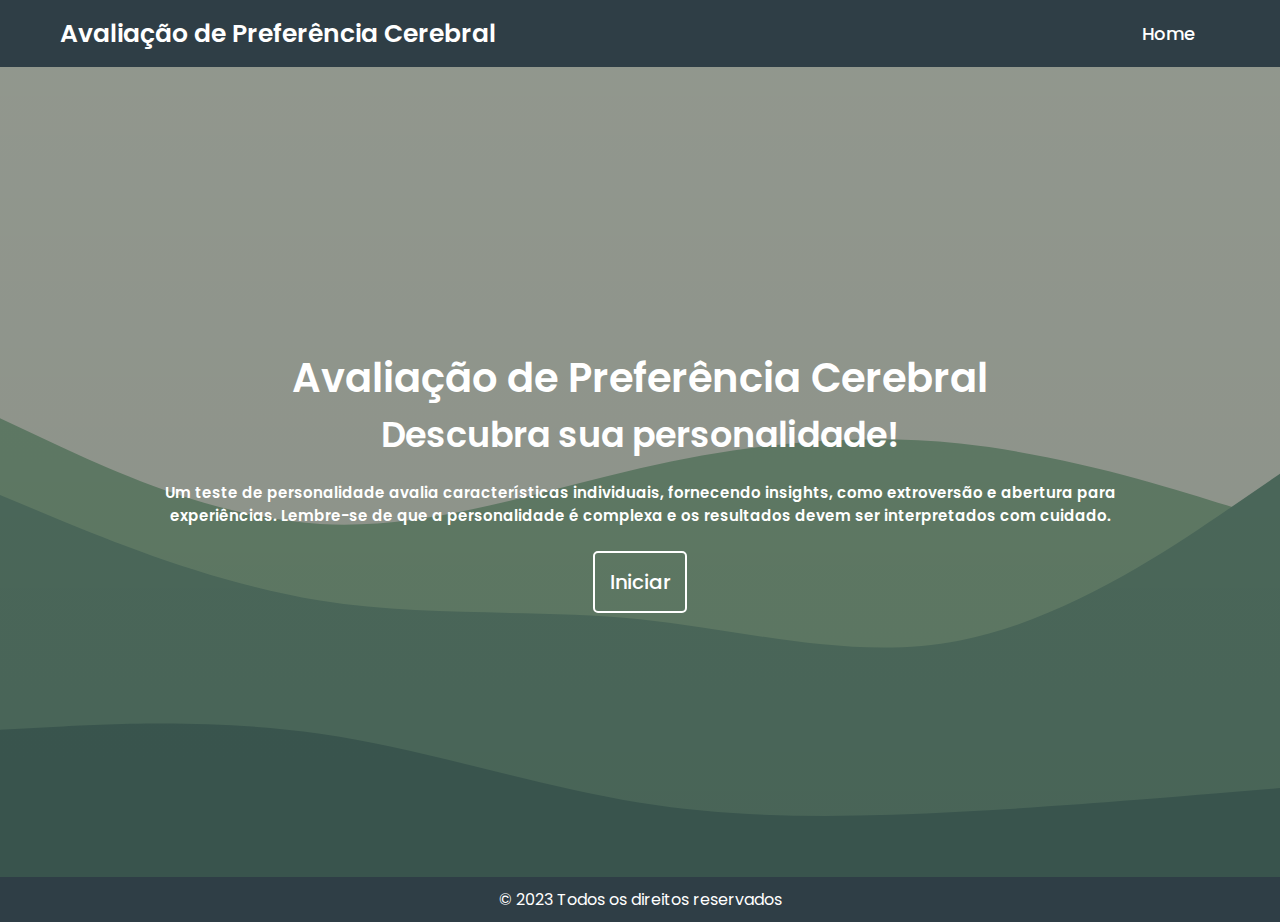
<file: index.html>
<!DOCTYPE html>
<html lang="pt-br">
<head>
    <link rel="icon" href="" type="image/png">
    <meta charset="UTF-8">
    <meta http-equiv="X-UA-Compatible" content="IE=edge">
    <meta name="viewport" content="width=device-width, initial-scale=1.0">
    <link rel="stylesheet" href="style.css">
    <script src="script.js" defer></script>
    <title>IBC</title>
</head>
<body>
        <div class="loader" id="loader">
            <div class="loader-icon"></div>
        </div>
        <nav>
            <div class="logo">
                <a href="index.html"> Avaliação de Preferência Cerebral </a>
            </div>

            <ul>
                <li> <a href="index.html"> Home </a> </li>
            </ul>

        </nav>
        <section class="banner" style="background: linear-gradient(rgba(0,0,0,0.281), rgba(0,0,0,0.308)), url('layered-waves-haikei\ \(1\).svg'); background-repeat: no-repeat; background-size:  cover;">
            <div class="texto">
            <h1 class="titulo">Avaliação de Preferência Cerebral</h1>
            <h2 class="sub_titulo">Descubra sua personalidade!</h2>
            <h3 class="frase">Um teste de personalidade avalia características individuais, fornecendo insights, como extroversão e abertura para <br>
                experiências. Lembre-se de que a personalidade é complexa e os resultados devem ser interpretados com cuidado.</h3>
            <div class="botoes">
                <a href="pastel.html" class="n-overlay">Iniciar</a>
            </div>
            </div>
        </section>

        <footer class="footer">
            <p>&copy; 2023 Todos os direitos reservados</p>
        </footer>
    
</body>
</html>
</file>
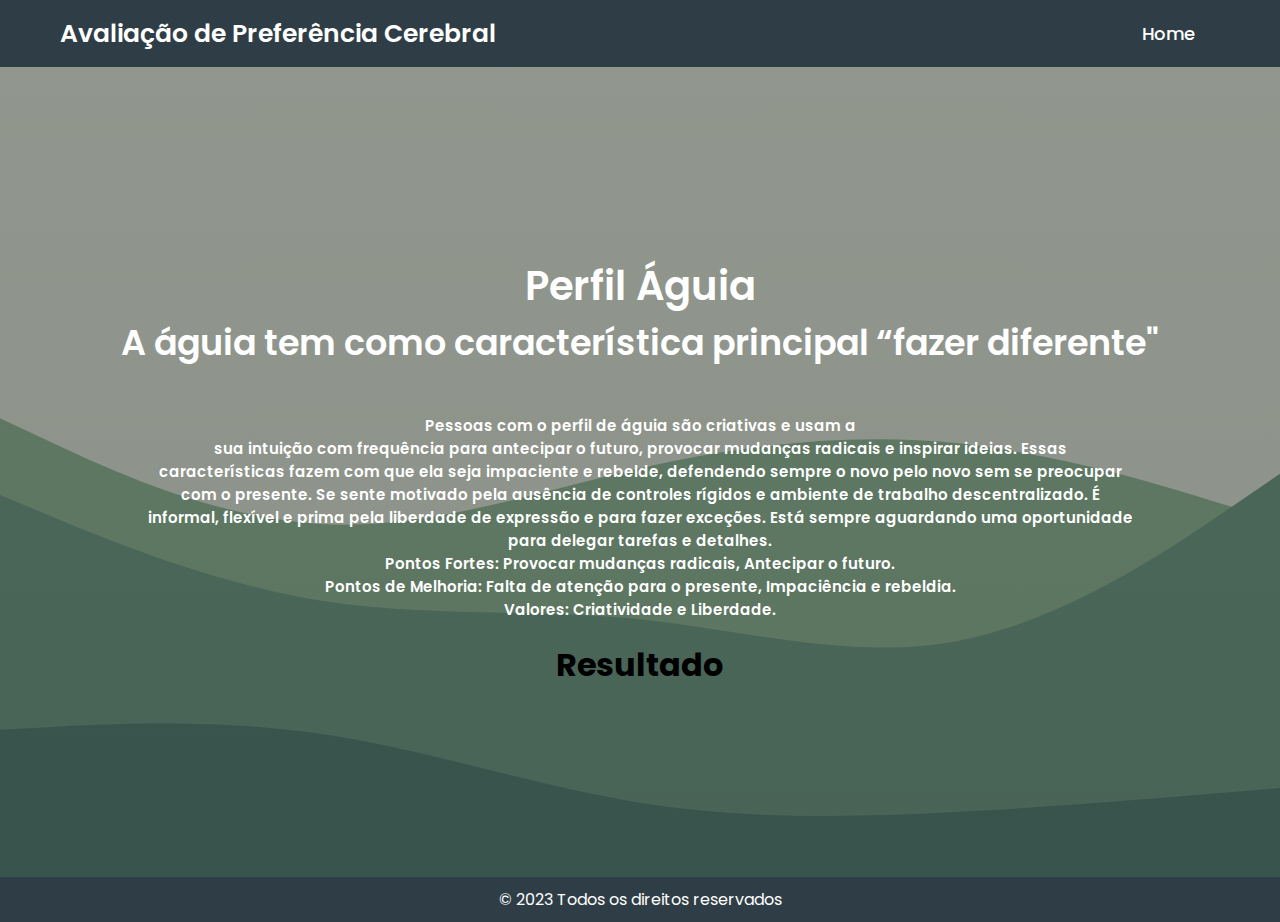
<file: aguia.html>
<!DOCTYPE html>
<html lang="pt-br">
<head>
    <link rel="icon" href="" type="image/png">
    <meta charset="UTF-8">
    <meta http-equiv="X-UA-Compatible" content="IE=edge">
    <meta name="viewport" content="width=device-width, initial-scale=1.0">
    <link rel="stylesheet" href="style.css">
    <script src="script.js" defer></script>
    <title>IBC</title>
</head>
<body>
        <div class="loader" id="loader">
            <div class="loader-icon"></div>
        </div>
        <nav>
            <div class="logo">
                <a href="index.html"> Avaliação de Preferência Cerebral </a>
            </div>

            <ul>
                <li> <a href="index.html"> Home </a> </li>
            </ul>

        </nav>
        <section class="banner" style="background: linear-gradient(rgba(0,0,0,0.281), rgba(0,0,0,0.308)), url('layered-waves-haikei\ \(1\).svg'); background-repeat: no-repeat; background-size:  cover;">
            <div class="texto">
            <h1 class="titulo">Perfil Águia</h1>
            <h2 class="sub_titulo">A águia tem como característica principal “fazer diferente"</h2> <br>
            <h3 class="frase">Pessoas com o perfil de águia são criativas e usam a <br>
                sua intuição com frequência para antecipar o futuro, provocar mudanças radicais e inspirar ideias. Essas <br>
                características fazem com que ela seja impaciente e rebelde, defendendo sempre o novo pelo novo sem se preocupar <br>
                com o presente. Se sente motivado pela ausência de controles rígidos e ambiente de trabalho descentralizado. É <br>
                informal, flexível e prima pela liberdade de expressão e para fazer exceções. Está sempre aguardando uma oportunidade <br>
                para delegar tarefas e detalhes. <br>

                Pontos Fortes: Provocar mudanças radicais, Antecipar o futuro. <br>

                Pontos de Melhoria: Falta de atenção para o presente, Impaciência e rebeldia. <br>
            
                Valores: Criatividade e Liberdade. <br>

                <h1>Resultado</h1>
                <h1 id ="resultado"></h1>
                <a href="aguia.html" target="_blank"><h1 id="aguia"></h1></a>

            </h3>
            </div>
        </section>

        <script>
            //Acessando o dado salvo em localStorage e atribuindo ao h1 da página
             document.getElementById("resultado").innerHTML = localStorage.getItem('porcAguia');
        </script>        

        <footer class="footer">
            <p>&copy; 2023 Todos os direitos reservados</p>
        </footer>
    
</body>
</html>
</file>
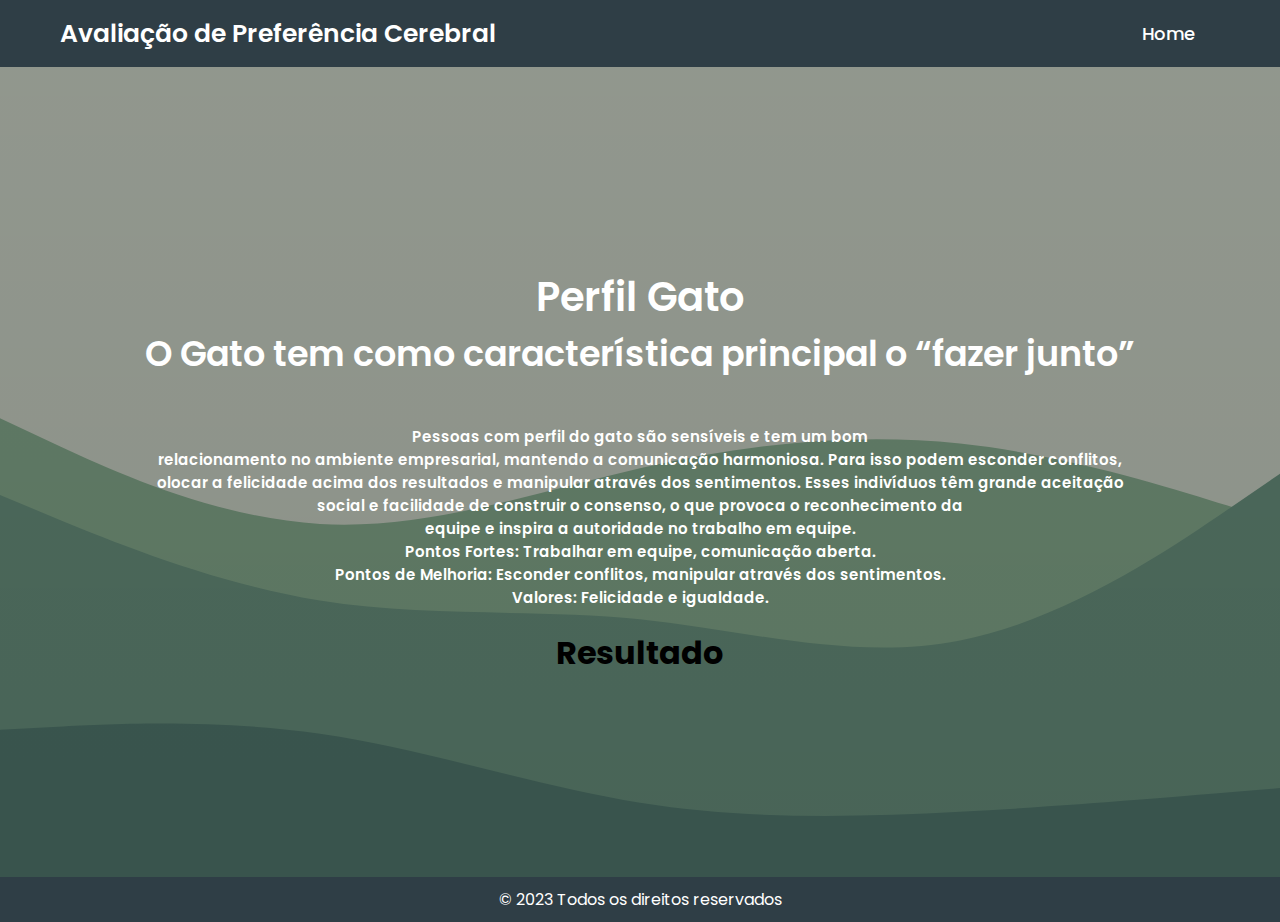
<file: gato.html>
<!DOCTYPE html>
<html lang="pt-br">
<head>
    <link rel="icon" href="" type="image/png">
    <meta charset="UTF-8">
    <meta http-equiv="X-UA-Compatible" content="IE=edge">
    <meta name="viewport" content="width=device-width, initial-scale=1.0">
    <link rel="stylesheet" href="style.css">
    <script src="script.js" defer></script>
    <title>IBC</title>
</head>
<body>
        <div class="loader" id="loader">
            <div class="loader-icon"></div>
        </div>
        <nav>
            <div class="logo">
                <a href="index.html"> Avaliação de Preferência Cerebral </a>
            </div>

            <ul>
                <li> <a href="index.html"> Home </a> </li>
            </ul>

        </nav>
        <section class="banner" style="background: linear-gradient(rgba(0,0,0,0.281), rgba(0,0,0,0.308)), url('layered-waves-haikei\ \(1\).svg'); background-repeat: no-repeat; background-size:  cover;">
            <div class="texto">
            <h1 class="titulo">Perfil Gato</h1>
            <h2 class="sub_titulo">O Gato tem como característica principal o “fazer junto”</h2> <br>
            <h3 class="frase">Pessoas com perfil do gato são sensíveis e tem um bom <br>
                relacionamento no ambiente empresarial, mantendo a comunicação harmoniosa. Para isso podem esconder conflitos, <br>
                olocar a felicidade acima dos resultados e manipular através dos sentimentos. Esses indivíduos têm grande aceitação <br>
                social e facilidade de construir o consenso, o que provoca o reconhecimento da <br>
                equipe e inspira a autoridade no trabalho em equipe.<br>

                Pontos Fortes: Trabalhar em equipe, comunicação aberta. <br>

                Pontos de Melhoria: Esconder conflitos, manipular através dos sentimentos. <br>
            
                Valores: Felicidade e igualdade. <br>

                <h1>Resultado</h1>
                <h1 id ="resultado"></h1>
                <a href="gato.html" target="_blank"><h1 id="gato"></h1></a>
            </h3>
            </div>
        </section>

        <script>
            //Acessando o dado salvo em localStorage e atribuindo ao h1 da página
             document.getElementById("resultado").innerHTML = localStorage.getItem('porcGato');
        </script>

        <footer class="footer">
            <p>&copy; 2023 Todos os direitos reservados</p>
        </footer>
    
</body>
</html>
</file>
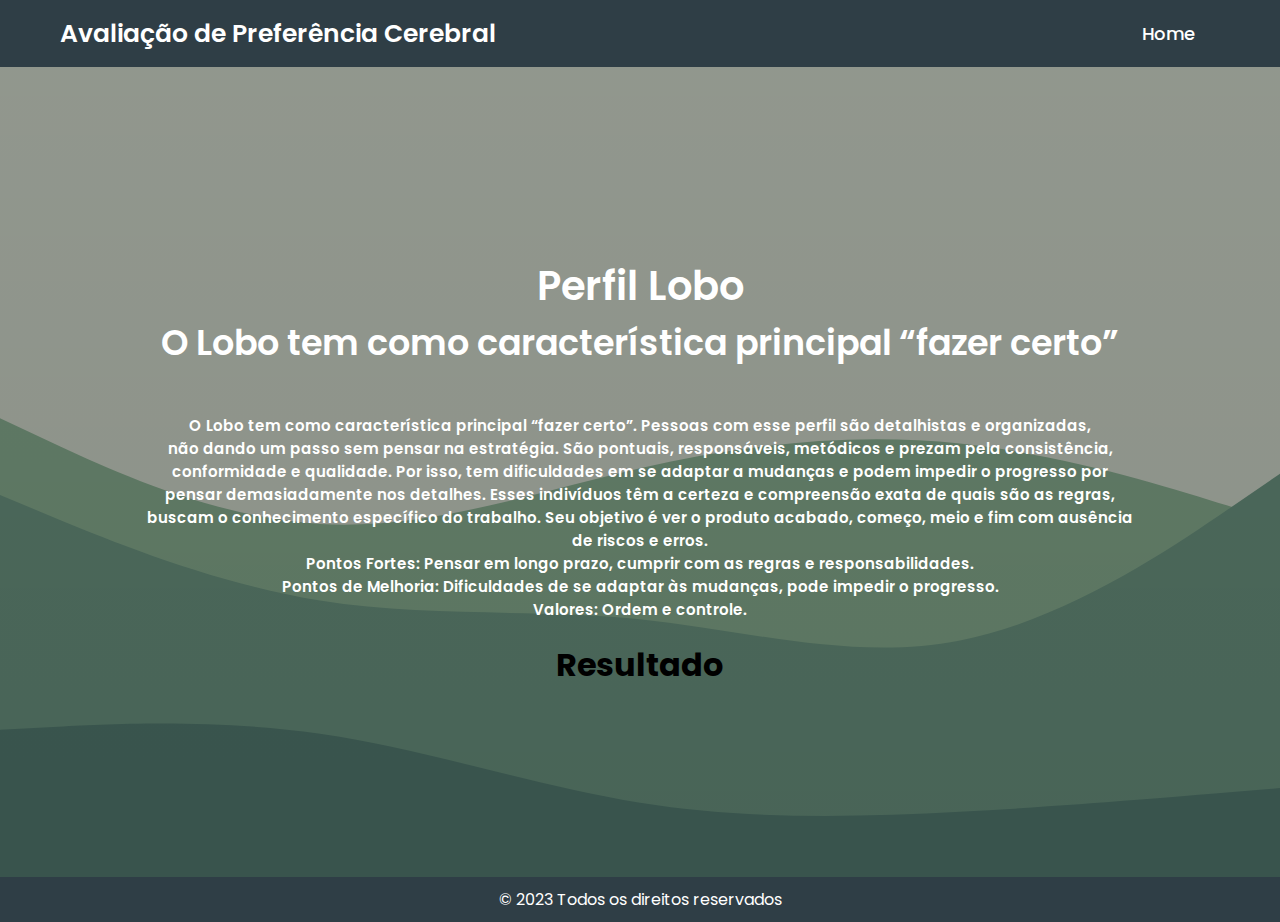
<file: lobo.html>
<!DOCTYPE html>
<html lang="pt-br">
<head>
    <link rel="icon" href="" type="image/png">
    <meta charset="UTF-8">
    <meta http-equiv="X-UA-Compatible" content="IE=edge">
    <meta name="viewport" content="width=device-width, initial-scale=1.0">
    <link rel="stylesheet" href="style.css">
    <script src="script.js" defer></script>
    <title>IBC</title>
</head>
<body>
        <div class="loader" id="loader">
            <div class="loader-icon"></div>
        </div>
        <nav>
            <div class="logo">
                <a href="index.html"> Avaliação de Preferência Cerebral </a>
            </div>

            <ul>
                <li> <a href="index.html"> Home </a> </li>
            </ul>

        </nav>
        <section class="banner" style="background: linear-gradient(rgba(0,0,0,0.281), rgba(0,0,0,0.308)), url('layered-waves-haikei\ \(1\).svg'); background-repeat: no-repeat; background-size:  cover;">
            <div class="texto">
            <h1 class="titulo">Perfil Lobo</h1>
            <h2 class="sub_titulo">O Lobo tem como característica principal “fazer certo”</h2> <br>
            <h3 class="frase">O Lobo tem como característica principal “fazer certo”. Pessoas com esse perfil são detalhistas e organizadas, <br>
                não dando um passo sem pensar na estratégia. São pontuais, responsáveis, metódicos e prezam pela consistência, <br>
                conformidade e qualidade. Por isso, tem dificuldades em se adaptar a mudanças e podem impedir o progresso por <br>
                pensar demasiadamente nos detalhes. Esses indivíduos têm a certeza e compreensão exata de quais são as regras, <br>
                buscam o conhecimento específico do trabalho. Seu objetivo é ver o produto acabado, começo, meio e fim com ausência <br>
                de riscos e erros.<br>

                Pontos Fortes: Pensar em longo prazo, cumprir com as regras e responsabilidades. <br>
    
                Pontos de Melhoria: Dificuldades de se adaptar às mudanças, pode impedir o progresso. <br>
                
                Valores: Ordem e controle. <br>

                <h1>Resultado</h1>
                <h1 id ="resultado"></h1>
                <a href="lobo.html" target="_blank"><h1 id="lobo"></h1></a>
            </h3>
            </div>
        </section>

        <script> 
            document.getElementById("resultado").innerHTML = localStorage.getItem('porcLobo');
        </script>

        <footer class="footer">
            <p>&copy; 2023 Todos os direitos reservados</p>
        </footer>
    
</body>
</html>
</file>
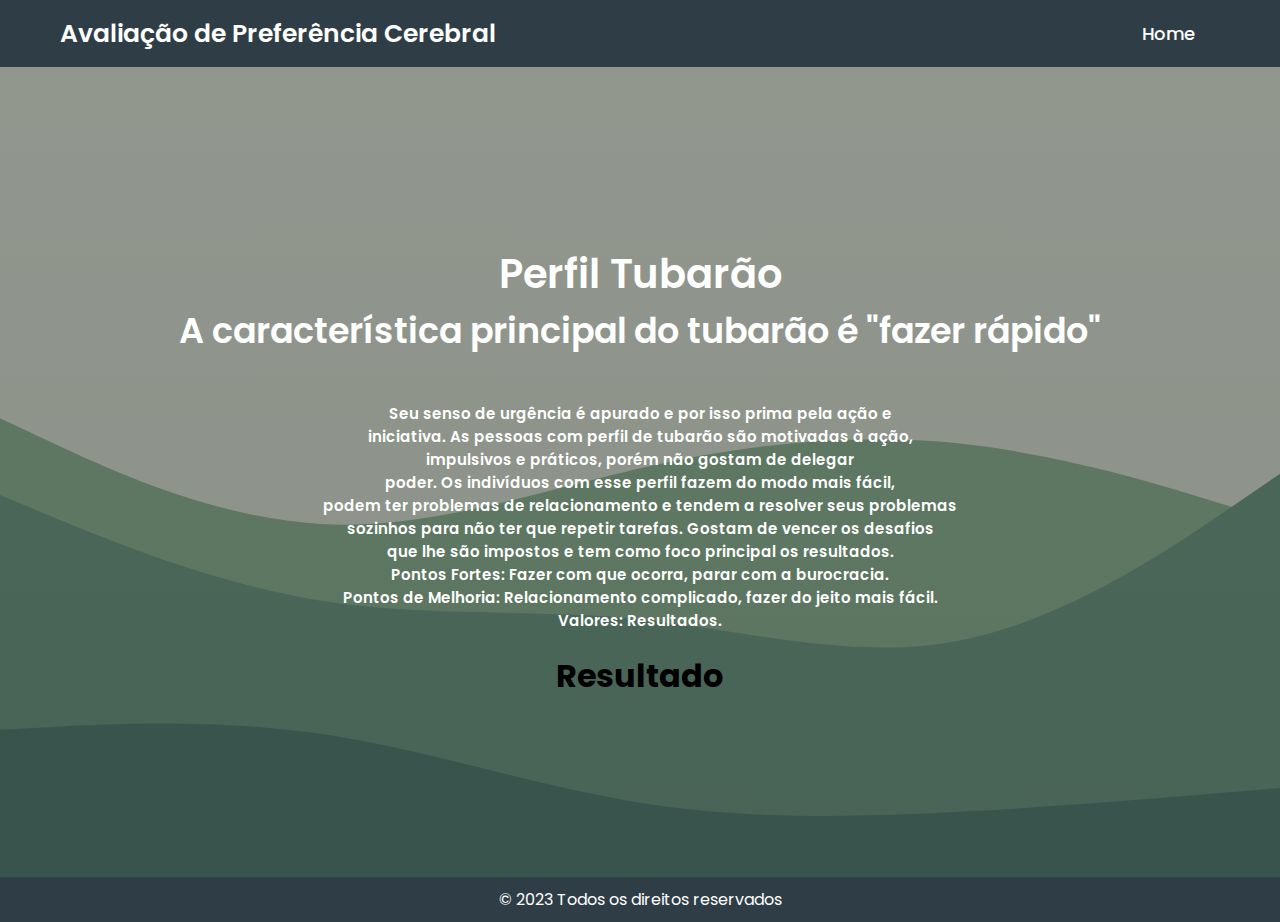
<file: tubarao.html>
<!DOCTYPE html>
<html lang="pt-br">
<head>
    <link rel="icon" href="" type="image/png">
    <meta charset="UTF-8">
    <meta http-equiv="X-UA-Compatible" content="IE=edge">
    <meta name="viewport" content="width=device-width, initial-scale=1.0">
    <link rel="stylesheet" href="style.css">
    <script src="script.js" defer></script>
    <title>IBC</title>
</head>
<body>
        <div class="loader" id="loader">
            <div class="loader-icon"></div>
        </div>
        <nav>
            <div class="logo">
                <a href="index.html"> Avaliação de Preferência Cerebral </a>
            </div>

            <ul>
                <li> <a href="index.html"> Home </a> </li>
            </ul>

        </nav>
        <section class="banner" style="background: linear-gradient(rgba(0,0,0,0.281), rgba(0,0,0,0.308)), url('layered-waves-haikei\ \(1\).svg'); background-repeat: no-repeat; background-size:  cover;">
            <div class="texto">
            <h1 class="titulo">Perfil Tubarão</h1>
            <h2 class="sub_titulo">A característica principal do tubarão é "fazer rápido"</h2> <br>
            <h3 class="frase">Seu senso de urgência é apurado e por isso prima pela ação e <br>
                iniciativa. As pessoas com perfil de tubarão são motivadas à ação, <br>
                impulsivos e práticos, porém não gostam de delegar <br>
                poder. Os indivíduos com esse perfil fazem do modo mais fácil, <br>
                podem ter problemas de relacionamento e tendem a resolver seus problemas <br>
                sozinhos para não ter que repetir tarefas. Gostam de vencer os desafios <br>
                que lhe são impostos e tem como foco principal os resultados. <br>
                
                Pontos Fortes: Fazer com que ocorra, parar com a burocracia. <br>

                Pontos de Melhoria: Relacionamento complicado, fazer do jeito mais fácil. <br>
            
                Valores: Resultados. <br>

                <h1>Resultado</h1>
                <h1 id ="resultado"></h1>
                <a href="tubarao.html" target="_blank"><h1 id="tubarao"></h1></a>
            </h3>
            </div>
        </section>

        <script>
            //Acessando o dado salvo em localStorage e atribuindo ao h1 da página
             document.getElementById("resultado").innerHTML = localStorage.getItem('porcTubarao');
        </script>

        <footer class="footer">
            <p>&copy; 2023 Todos os direitos reservados</p>
        </footer>
    
</body>
</html>
</file>
<file: style.css>
@import url('https://fonts.googleapis.com/css2?family=Poppins:wght@300;400;500;600&display=swap');
*{
    margin: 0;
    padding: 0;
    box-sizing: border-box;
    font-family: 'Poppins', sans-serif;
}

nav{
    background-color: #2f3e46;
    padding: 10px 60px;
    display: flex;
    justify-content: space-between;
    align-items: center;
}

nav .logo a{
    text-decoration: none;
    color: #fff;
    font-size: 25px;
    font-weight: 600;
}

nav ul{
    display: flex;
    align-items: center;
    list-style: none;
    padding: 10px;
}

nav li{
    margin-left: 7px;
}

nav li a{
    text-decoration: none;
    color: #fff;
    font-size: 18px;
    font-weight: 500;
    padding: 8px 15px;
    border-radius: 5px;
    transition: 0.3s;
}

nav li a:hover{
    background-color: white;
    color: black;
}

.banner{
    height: 90vh;
    background-size: cover;
    background-position: center;
    display: flex;
    align-items: center;
    justify-content: center;
    text-align: center;

}

.texto .titulo{
    color: #fff;
    font-size: 40px;
    font-weight: 600;
}

.texto .sub_titulo{
    color: #fff;
    font-size: 35px;
    font-weight: 600;
}

.texto .frase{
    color: #fff;
    font-size: 15px;
    padding: 10px;
    font-weight: 600;
    margin: 10px;
}

.texto .botoes{
    margin-top: 30px;
}

.texto .botoes a{
    height: 55px;
    width: 170px;
    border-radius: 5px;
    border: 0;
    margin: 0 10px;
    font-size: 20px;
    font-weight: 500;
    padding: 15px;
    cursor: pointer;
    outline: none;
    transition: 0.3s;
    text-decoration: none;
}

.texto .botoes a.n-overlay{
    color: white;
    background: none;
    border: 2px solid white;
}

.texto .botoes a.n-overlay:hover{
    color: black;
    background-color: white;    
}


.footer {
    background-color: #2f3e46;
    color: #fff;
    text-align: center;
    padding: 10px;
    bottom: 0;
    width: 100%;
}

.loader {
    position: fixed;
    top: 0;
    left: 0;
    width: 100%;
    height: 100%;
    background: rgba(0, 0, 0, 0.5);
    display: none;
    justify-content: center;
    align-items: center;
    z-index: 9999;
}

.loader-icon {
    border: 5px solid #f3f3f3;
    border-top: 5px solid #3498db;
    border-radius: 50%;
    width: 50px;
    height: 50px;
    animation: spin 2s linear infinite;
}

@keyframes spin {
    0% { transform: rotate(0deg); }
    100% { transform: rotate(360deg); }
}
</file>
